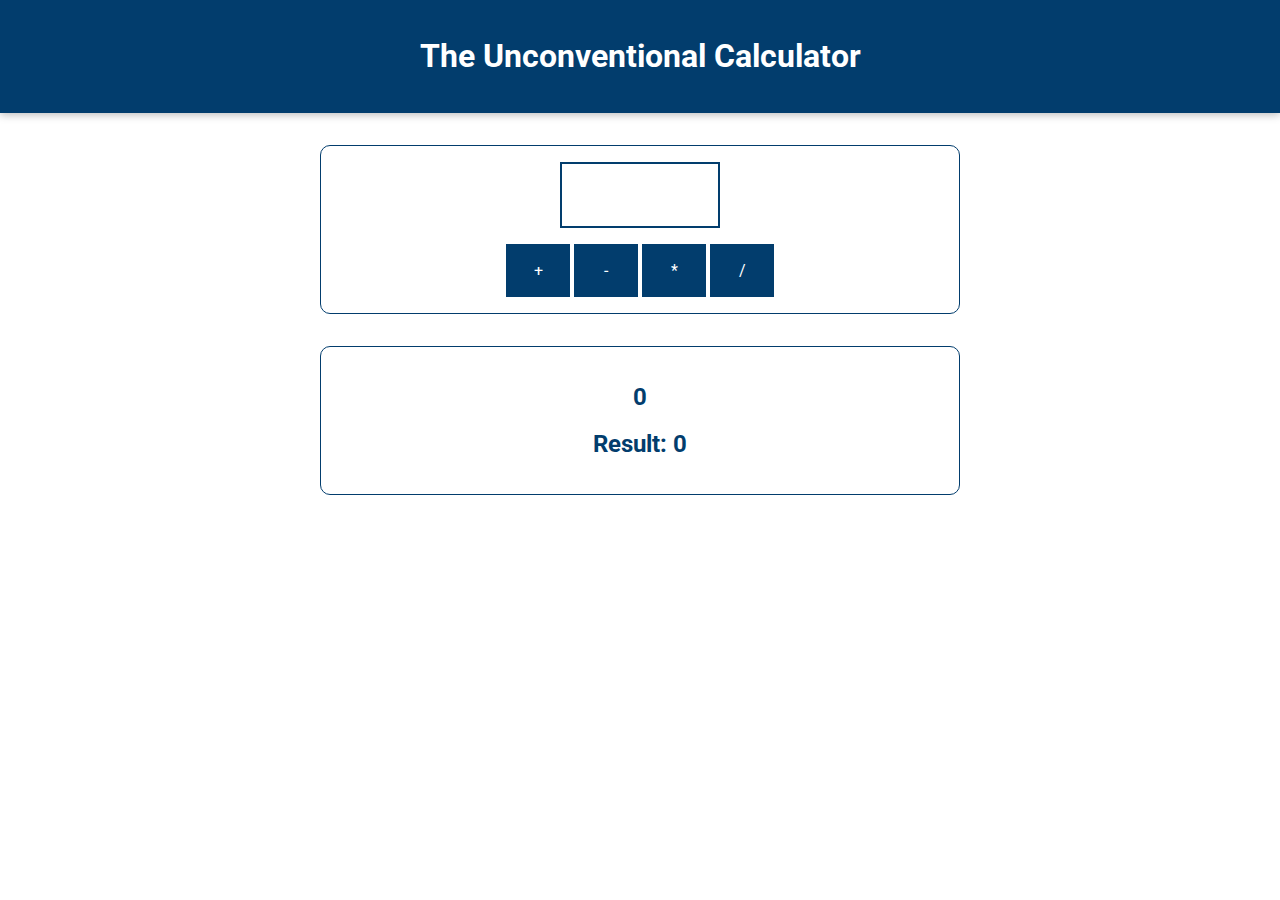
<file: basics-01-starting-project/index.html>
<!DOCTYPE html>
<html lang="en">
  <head>
    <meta charset="UTF-8" />
    <meta name="viewport" content="width=device-width, initial-scale=1.0" />
    <meta http-equiv="X-UA-Compatible" content="ie=edge" />
    <title>Basics</title>
    <link
      href="https://fonts.googleapis.com/css?family=Roboto:400,700&display=swap"
      rel="stylesheet"
    />
    <link rel="stylesheet" href="assets/styles/app.css" />
    
  </head>
  <body>
    <header>
      <h1>The Unconventional Calculator</h1>
    </header>

    <section id="calculator">
      <input type="number" id="input-number" />
      <div id="calc-actions">
        <button type="button" id="btn-add">+</button>
        <button type="button" id="btn-subtract">-</button>
        <button type="button" id="btn-multiply">*</button>
        <button type="button" id="btn-divide">/</button>
      </div>
    </section>
    <section id="results">
      <h2 id="current-calculation" >0</h2>
      <h2>Result: <span id="current-result" >0</span></h2>
    </section>
    <script>
    </script>
    <script src="assets/scripts/vendor.js"></script>
    <script src="assets/scripts/app.js"></script>
    
  </body>
</html>
</file>
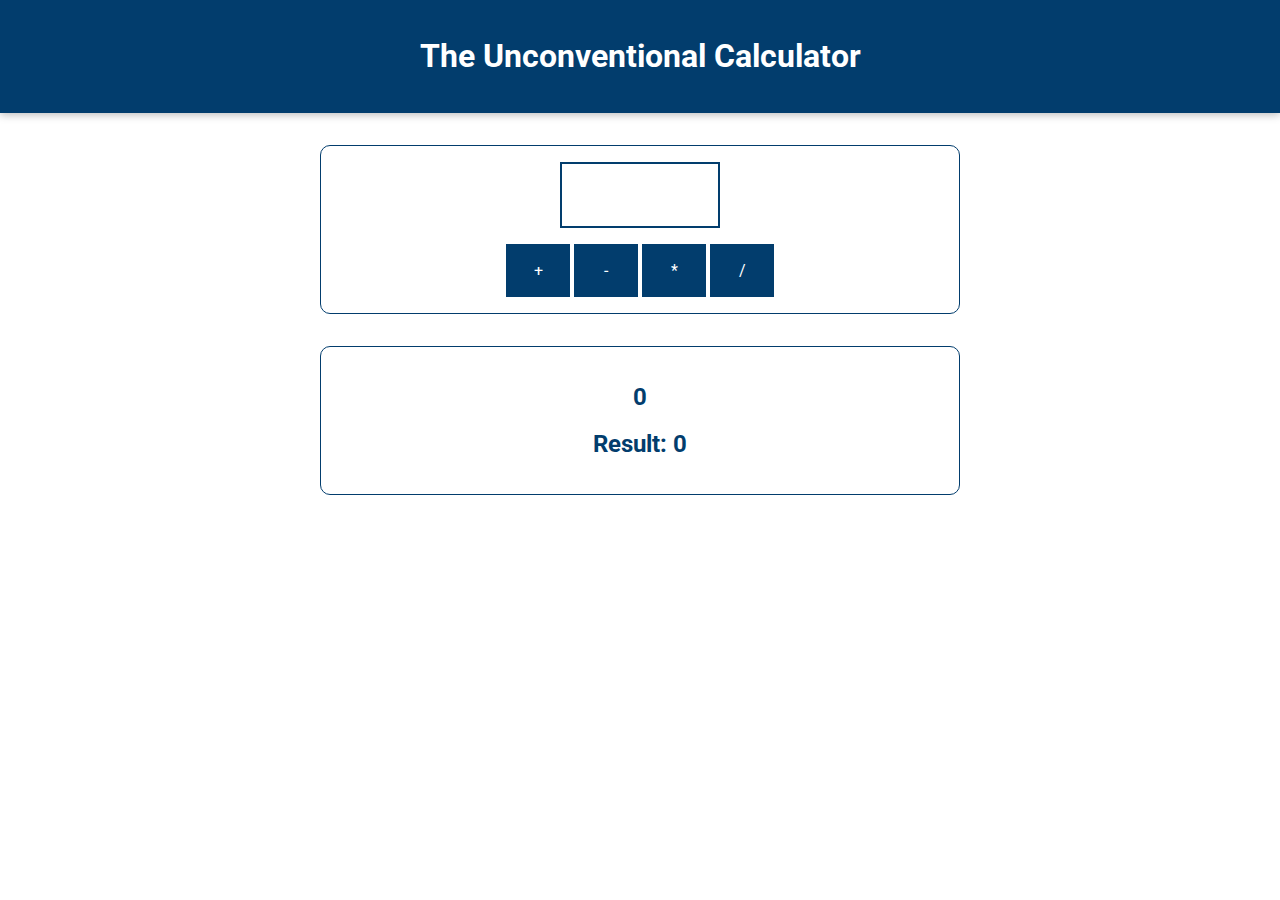
<file: control-01-starting-project/index.html>
<!DOCTYPE html>
<html lang="en">
  <head>
    <meta charset="UTF-8" />
    <meta name="viewport" content="width=device-width, initial-scale=1.0" />
    <meta http-equiv="X-UA-Compatible" content="ie=edge" />
    <title>Basics</title>
    <link
      href="https://fonts.googleapis.com/css?family=Roboto:400,700&display=swap"
      rel="stylesheet"
    />
    <link rel="stylesheet" href="assets/styles/app.css" />
    <script src="assets/scripts/vendor.js" defer></script>
    <script src="assets/scripts/app.js" defer></script>
  </head>
  <body>
    <header>
      <h1>The Unconventional Calculator</h1>
    </header>

    <section id="calculator">
      <input type="number" id="input-number" />
      <div id="calc-actions">
        <button type="button" id="btn-add">+</button>
        <button type="button" id="btn-subtract">-</button>
        <button type="button" id="btn-multiply">*</button>
        <button type="button" id="btn-divide">/</button>
      </div>
    </section>
    <section id="results">
      <h2 id="current-calculation">0</h2>
      <h2>Result: <span id="current-result">0</span></h2>
    </section>
  </body>
</html>
</file>
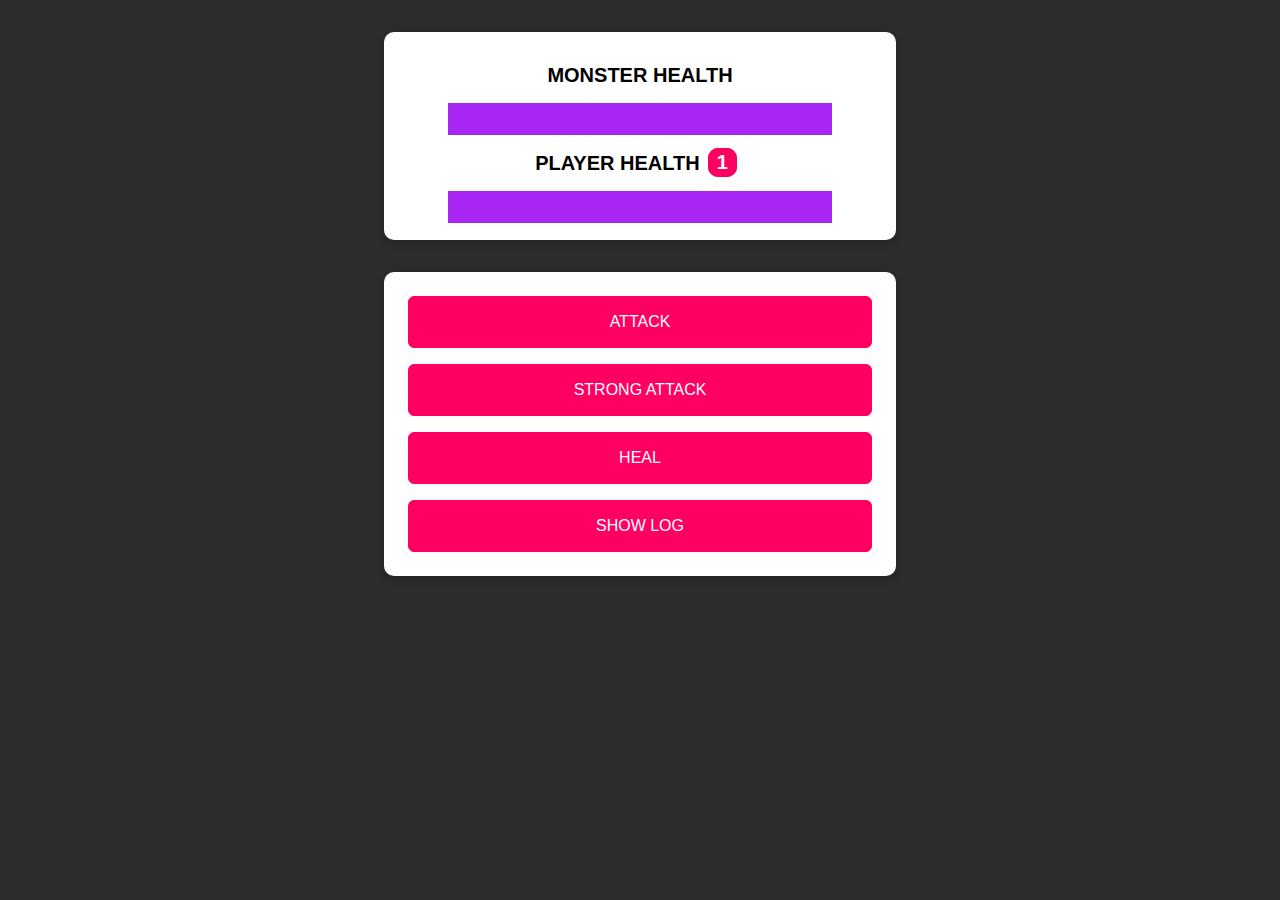
<file: control-03-monster-killer-starting-project/index.html>
<!DOCTYPE html>
<html lang="en">
  <head>
    <meta charset="UTF-8" />
    <meta name="viewport" content="width=device-width, initial-scale=1.0" />
    <meta http-equiv="X-UA-Compatible" content="ie=edge" />
    <title>Monster Killer</title>
    <link rel="stylesheet" href="assets/styles/app.css" />
    <script src="assets/scripts/vendor.js" defer></script>
    <script src="assets/scripts/app.js" defer></script>
  </head>
  <body>
    <section id="health-levels">
      <h2>MONSTER HEALTH</h2>
      <progress id="monster-health" max="100" value="100">100%</progress>
      <h2>PLAYER HEALTH<span id="bonus-life">1</span></h2>
      <progress id="player-health" max="100" value="100">100%</progress>
    </section>
    <section id="controls">
      <button id="attack-btn">ATTACK</button>
      <button id="strong-attack-btn">STRONG ATTACK</button>
      <button id="heal-btn">HEAL</button>
      <button id="log-btn">SHOW LOG</button>
    </section>
  </body>
</html>
</file>
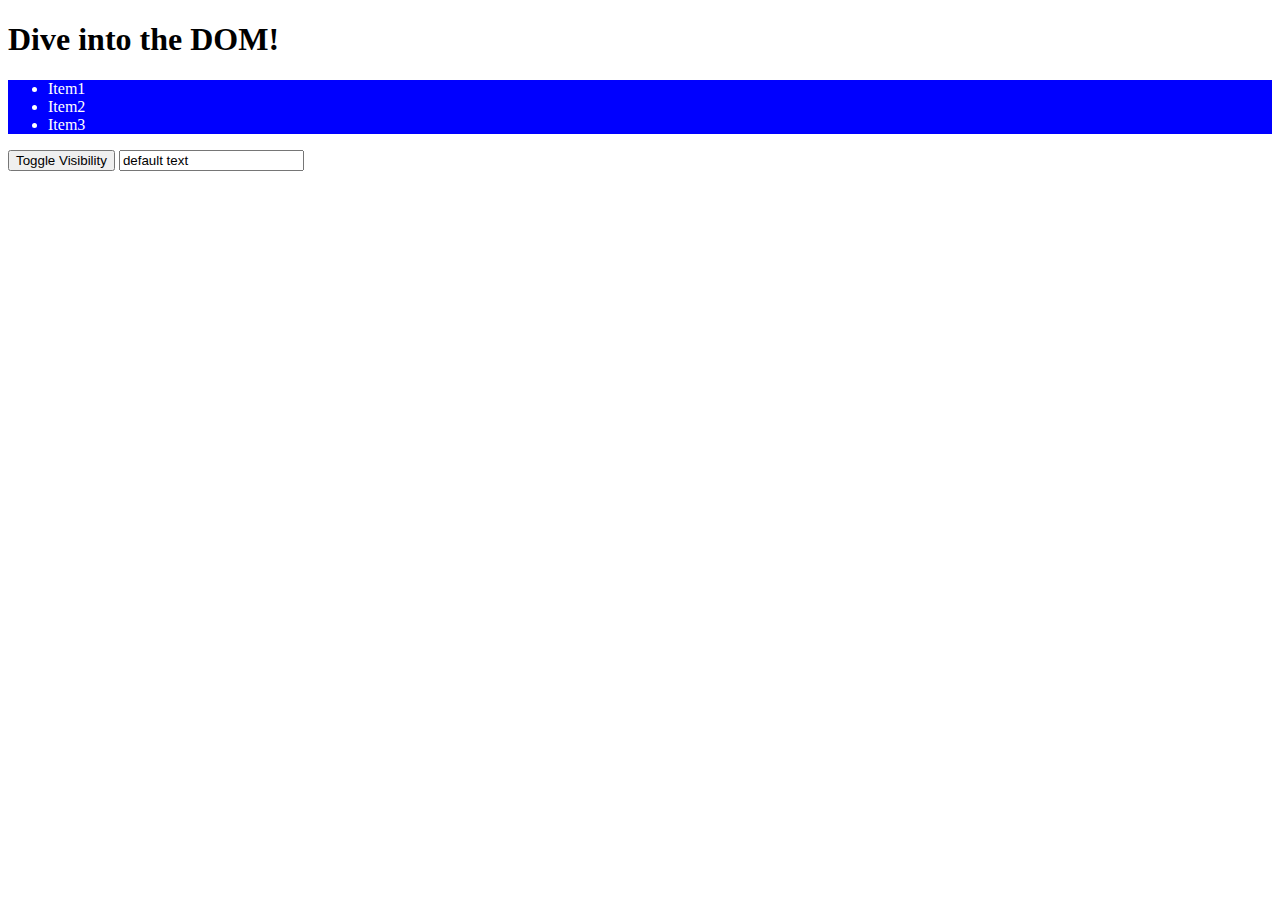
<file: dom-01-starting-code/index.html>
<!DOCTYPE html>
<html lang="en">
<head>
  <meta charset="UTF-8">
  <meta name="viewport" content="width=device-width, initial-scale=1.0">
  <meta http-equiv="X-UA-Compatible" content="ie=edge">
  <title>DOM Interaction</title>
  <script src="app.js" defer></script>

  <style>
    .red-bg {
      background-color: red;
      color: white;
    }
    .visible {
      display: block;
    }

    .invisible {
      display: none;
    }

  </style>

</head>

<body>
  <header><h1 id="main-title">Dive into the DOM!</h1></header>
  <section class="red-bg visible">
    <ul>
      <li class="list-item">Item1</li>
      <li class="list-item">Item2</li>
      <li class="list-item">Item3</li>
    </ul>
  </section>
  <button>Toggle Visibility</button>
  <input type="text" value="default text">
</body>
</html>
</file>
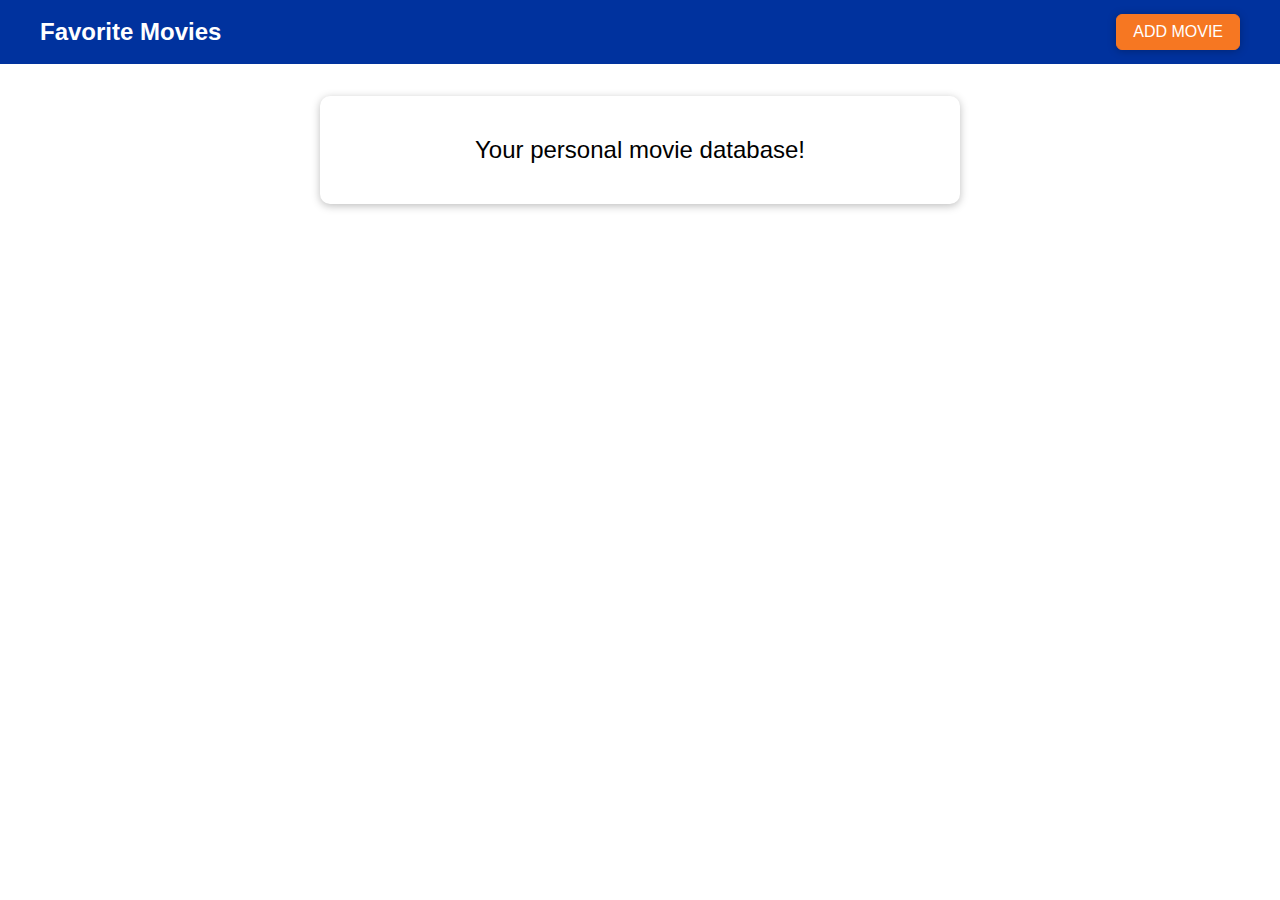
<file: dom-06-demo-project-setup/index.html>
<!DOCTYPE html>
<html lang="en">
  <head>
    <meta charset="UTF-8" />
    <meta name="viewport" content="width=device-width, initial-scale=1.0" />
    <meta http-equiv="X-UA-Compatible" content="ie=edge" />
    <title>Favorite Movies</title>
    <link rel="stylesheet" href="assets/styles/app.css" />
    <script src="assets/scripts/app.js" defer></script>
  </head>
  <body>
    <div id="backdrop"></div>
    <div class="modal" id="add-modal">
      <div class="modal__content">
        <label for="title">Movie Title</label>
        <input type="text" name="title" id="title" />
        <label for="image-url">Image URL</label>
        <input type="text" name="image-url" id="image-url" />
        <label for="rating">Your Rating</label>
        <input
          type="number"
          step="1"
          max="5"
          min="1"
          name="rating"
          id="rating"
        />
      </div>
      <div class="modal__actions">
        <button class="btn btn--passive">Cancel</button>
        <button class="btn btn--success">Add</button>
      </div>
    </div>
    <div class="modal" id="delete-modal">
      <h2 class="modal__title">Are you sure?</h2>
      <p class="modal__content">
        Are you sure you want to delete this item? This action can't be made
        undone!
      </p>
      <div class="modal__actions">
        <button class="btn btn--passive">No (Cancel)</button>
        <button class="btn btn--danger">Yes</button>
      </div>
    </div>

    <header>
      <h1>Favorite Movies</h1>
      <button>ADD MOVIE</button>
    </header>

    <main>
      <section id="entry-text" class="card">
        <p>Your personal movie database!</p>
      </section>
      <ul id="movie-list"></ul>
    </main>
  </body>
</html>
</file>
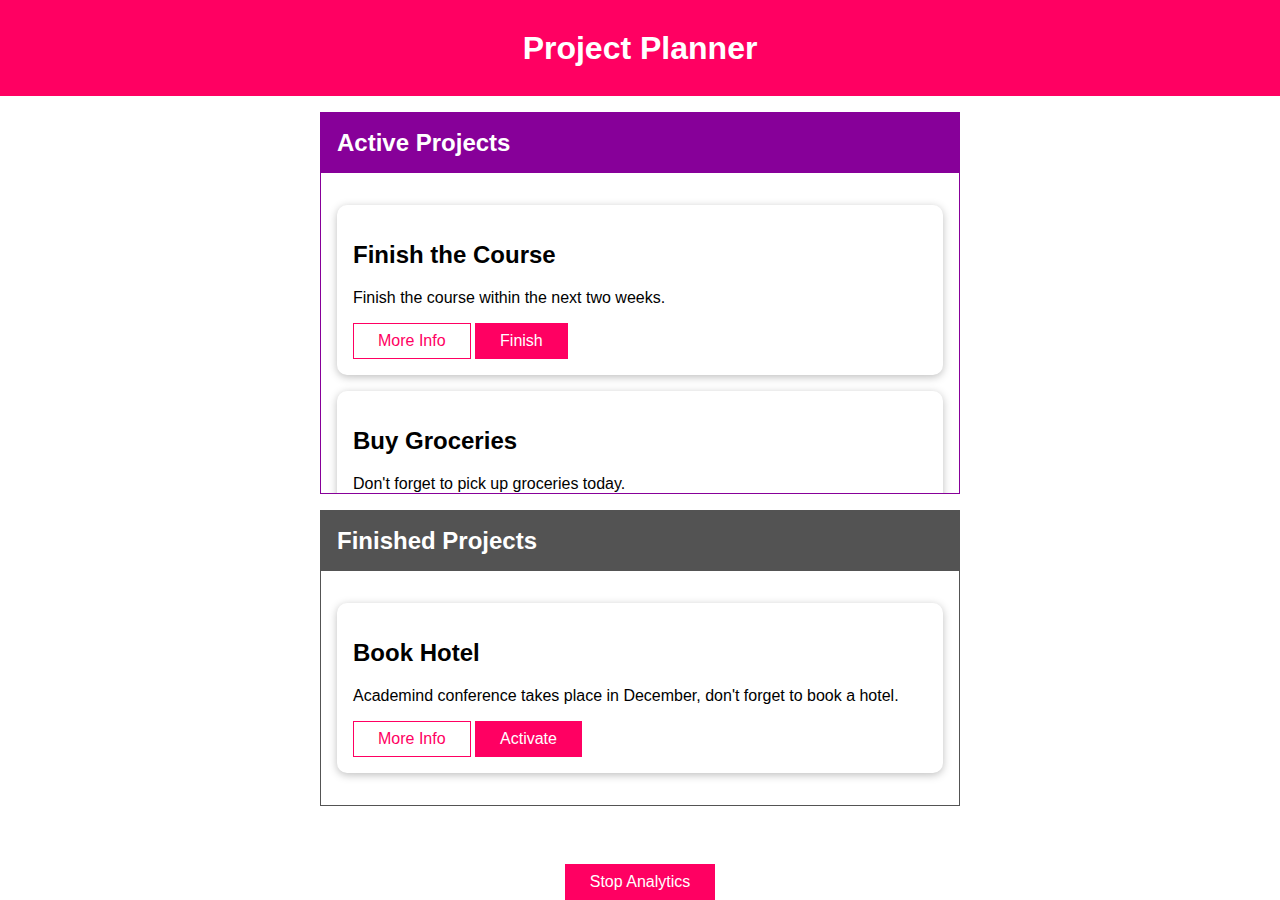
<file: events-01-starting-setup/index.html>
<!DOCTYPE html>
<html lang="en">
  <head>
    <meta charset="UTF-8" />
    <meta name="viewport" content="width=device-width, initial-scale=1.0" />
    <meta http-equiv="X-UA-Compatible" content="ie=edge" />
    <title>Project Board</title>
    <link rel="stylesheet" href="assets/styles/app.css" />
    <script src="assets/scripts/app.js" defer></script>
  </head>
  <body>
    <template id="tooltip">
      <h2>More Info</h2>
      <p></p>
    </template>
    <header id="main-header">
      <h1>Project Planner</h1>
    </header>
    <section id="active-projects">
      <header>
        <h2>Active Projects</h2>
      </header>
      <ul>
        <li
          id="p1"
          data-extra-info="Got lifetime access, but would be nice to finish it soon!"
          class="card"
          draggable="true"
        >
          <h2>Finish the Course</h2>
          <p>Finish the course within the next two weeks.</p>
          <button class="alt">More Info</button>
          <button>Finish</button>
        </li>
        <li
          id="p2"
          data-extra-info="Not really a business topic but still important."
          class="card"
          draggable="true"
        >
          <h2>Buy Groceries</h2>
          <p>Don't forget to pick up groceries today.</p>
          <button class="alt">More Info</button>
          <button>Finish</button>
        </li>
      </ul>
    </section>
    <section id="finished-projects">
      <header>
        <h2>Finished Projects</h2>
      </header>
      <ul>
        <li
          id="p3"
          data-extra-info="Super important conference! Fictional but still!"
          class="card"
          draggable="true"
        >
          <h2>Book Hotel</h2>
          <p>
            Academind conference takes place in December, don't forget to book a
            hotel.
          </p>
          <button class="alt">More Info</button>
          <button>Activate</button>
        </li>
      </ul>
    </section>
    <footer>
      <button id="stop-analytics-btn">Stop Analytics</button>
    </footer>
  </body>
</html>
</file>
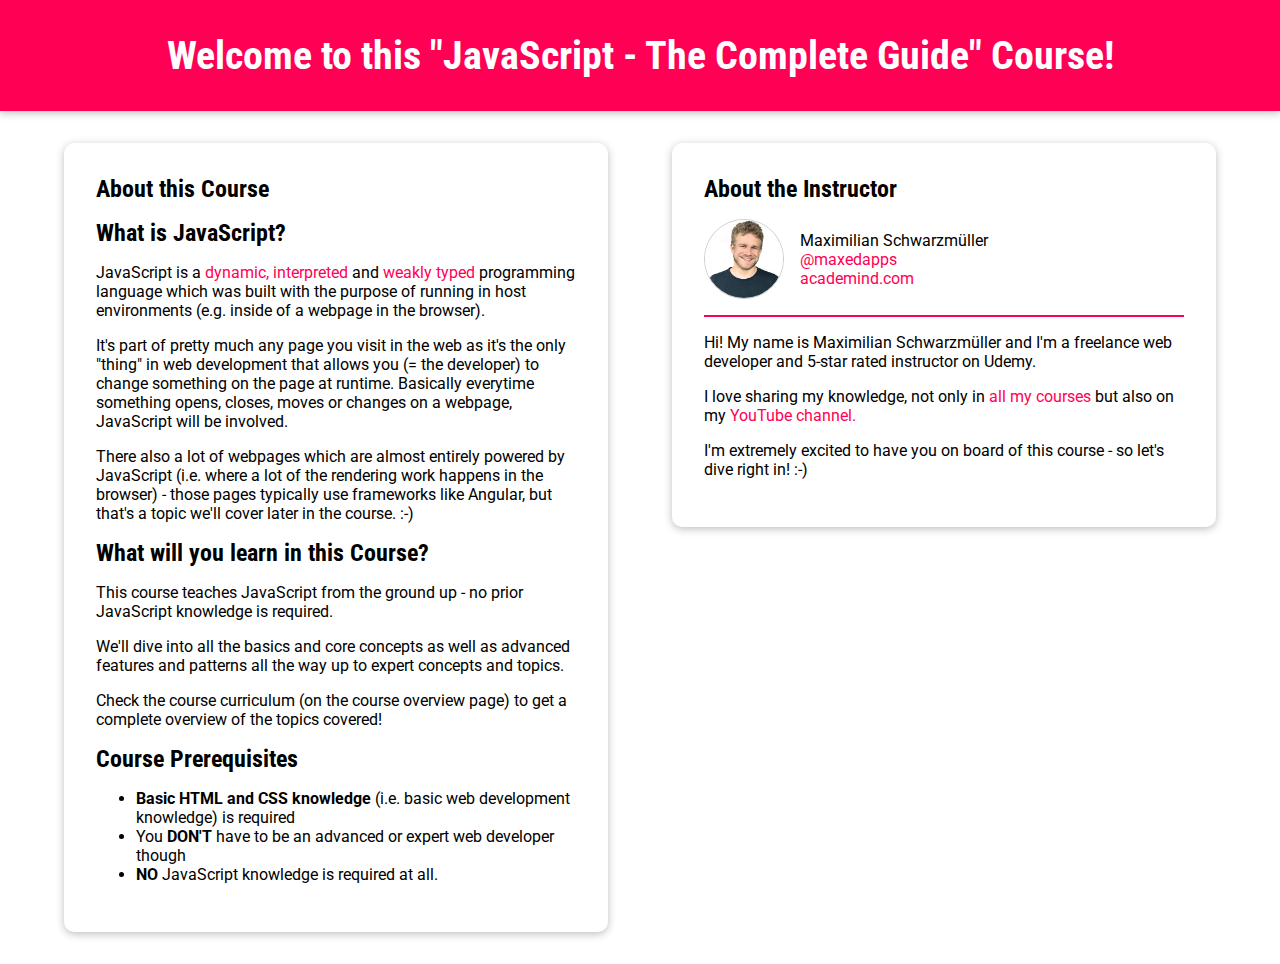
<file: getting-started-01-first-app/index.html>
<!DOCTYPE html>
<html lang="en">
  <head>
    <meta charset="UTF-8" />
    <meta name="viewport" content="width=device-width, initial-scale=1.0" />
    <meta http-equiv="X-UA-Compatible" content="ie=edge" />
    <title>JavaScript (Very) Basics</title>
    <link
      href="https://fonts.googleapis.com/css?family=Roboto:400,700|Roboto+Condensed:700&display=swap"
      rel="stylesheet"
    />
    <link rel="stylesheet" href="assets/styles/app.css" />
    <script src="assets/scripts/app.js" defer></script>
  </head>
  <body>
    <div id="backdrop"></div>
    <header id="main-header">
      <h1>Welcome to this "JavaScript - The Complete Guide" Course!</h1>
    </header>
    <main>
      <section id="about-this-course">
        <header><h2>About this Course</h2></header>
        <article>
          <h2>What is JavaScript?</h2>
          <p>
            JavaScript is a
            <a href="#" data-text="That means that code is not pre-compiled but instead evaluated, 
            compile and executed at runtime (e.g. when the browser executes the script)." 
            class="info-modal">dynamic, interpreted</a>
            and
            <a href="#" data-text="Weakly typed languages assign types (like 'number') to variables (data
            containers) at runtime - i.e. you (the developer) can't set the types
            you want to use in certain places in advance. Only indirectly by making
            sure you're always working with the correct values." class="info-modal">weakly typed</a>
            programming language which was built with the purpose of running in
            host environments (e.g. inside of a webpage in the browser).
          </p>
          <p>
            It's part of pretty much any page you visit in the web as it's the
            only "thing" in web development that allows you (= the developer) to
            change something on the page at runtime. Basically everytime
            something opens, closes, moves or changes on a webpage, JavaScript
            will be involved.
          </p>
          <p>
            There also a lot of webpages which are almost entirely powered by
            JavaScript (i.e. where a lot of the rendering work happens in the
            browser) - those pages typically use frameworks like Angular, but
            that's a topic we'll cover later in the course. :-)
          </p>
        </article>
        <article>
          <h2>What will you learn in this Course?</h2>
          <p>
            This course teaches JavaScript from the ground up - no prior
            JavaScript knowledge is required.
          </p>
          <p>
            We'll dive into all the basics and core concepts as well as advanced
            features and patterns all the way up to expert concepts and topics.
          </p>
          <p>
            Check the course curriculum (on the course overview page) to get a
            complete overview of the topics covered!
          </p>
        </article>
        <article>
          <h2>Course Prerequisites</h2>
          <ul>
            <li>
              <strong>Basic HTML and CSS knowledge</strong> (i.e. basic web
              development knowledge) is required
            </li>
            <li>
              You <strong>DON'T</strong> have to be an advanced or expert web
              developer though
            </li>
            <li>
              <strong>NO</strong> JavaScript knowledge is required at all.
            </li>
          </ul>
        </article>
      </section>
      <section id="about-the-instructor">
        <header><h2>About the Instructor</h2></header>
        <div id="instructor-info">
          <img
            src="assets/images/max.jpg"
            alt="Image of Maximilian Schwarzmüller - the course instructor"
          />
          <ul>
            <li>Maximilian Schwarzmüller</li>
            <li><a href="https://twitter.com/maxedapps">@maxedapps</a></li>
            <li><a href="https://www.academind.com">academind.com</a></li>
          </ul>
        </div>
        <p>
          Hi! My name is Maximilian Schwarzmüller and I'm a freelance web
          developer and 5-star rated instructor on Udemy.
        </p>
        <p>
          I love sharing my knowledge, not only in
          <a href="https://www.academind.com/learn/our-courses"
            >all my courses</a
          >
          but also on my
          <a href="https://www.youtube.com/c/academind">YouTube channel.</a>
        </p>
        <p>
          I'm extremely excited to have you on board of this course - so let's
          dive right in! :-)
        </p>
      </section>
    </main>
  </body>
</html>
</file>
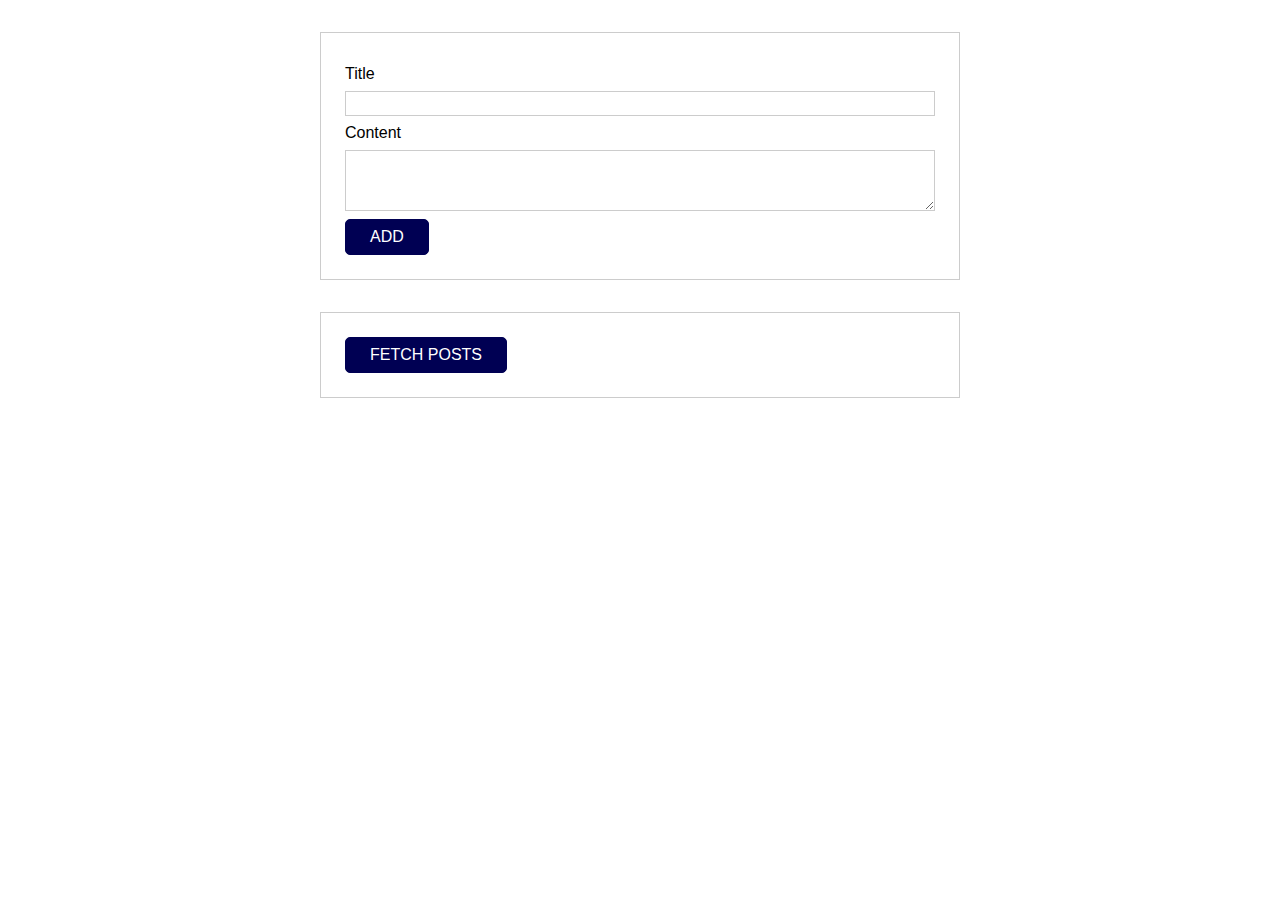
<file: http-01-starting-setup/index.html>
<!DOCTYPE html>
<html lang="en">
  <head>
    <meta charset="UTF-8" />
    <meta name="viewport" content="width=device-width, initial-scale=1.0" />
    <meta http-equiv="X-UA-Compatible" content="ie=edge" />
    <title>Http</title>
    <link rel="stylesheet" href="assets/styles/app.css" />
    <script src="assets/scripts/app.js" defer></script>
  </head>
  <body>
    <template id="single-post">
      <li class="post-item">
        <h2></h2>
        <p></p>
        <button>DELETE</button>
      </li>
    </template>
    <section id="new-post">
      <form>
        <div class="form-control">
          <label for="title">Title</label>
          <input type="text" id="title" />
        </div>
        <div class="form-control">
          <label for="content">Content</label>
          <textarea rows="3" id="content"></textarea>
        </div>
        <button type="submit">ADD</button>
      </form>
    </section>
    <section id="available-posts">
      <button>FETCH POSTS</button>
      <ul class="posts"></ul>
    </section>
  </body>
</html>
</file>
<file: basics-01-starting-project/assets/styles/app.css>
* {
  box-sizing: border-box;
}

html {
  font-family: 'Roboto', open-sans;
}

body {
  margin: 0;
}

header {
  background: #023d6d;
  color: white;
  padding: 1rem;
  text-align: center;
  box-shadow: 0 2px 8px rgba(0, 0, 0, 0.26);
  width: 100%;
}

#results,
#calculator {
  margin: 2rem auto;
  width: 40rem;
  max-width: 90%;
  border: 1px solid #023d6d;
  border-radius: 10px;
  padding: 1rem;
  color: #023d6d;
}

#results {
  text-align: center;
}

#calculator input {
  font: inherit;
  font-size: 3rem;
  border: 2px solid #023d6d;
  width: 10rem;
  padding: 0.15rem;
  margin: auto;
  display: block;
  color: #023d6d;
  text-align: center;
}

#calculator input:focus {
  outline: none;
}

#calculator button {
  font: inherit;
  background: #023d6d;
  color: white;
  border: 1px solid #023d6d;
  padding: 1rem;
  cursor: pointer;
}

#calculator button:focus {
  outline: none;
}

#calculator button:hover,
#calculator button:active {
  background: #084f88;
  border-color: #084f88;
}

#calc-actions button {
  width: 4rem;
}

#calc-actions {
  margin-top: 1rem;
  text-align: center;
}
</file>
<file: control-01-starting-project/assets/styles/app.css>
* {
  box-sizing: border-box;
}

html {
  font-family: 'Roboto', open-sans;
}

body {
  margin: 0;
}

header {
  background: #023d6d;
  color: white;
  padding: 1rem;
  text-align: center;
  box-shadow: 0 2px 8px rgba(0, 0, 0, 0.26);
  width: 100%;
}

#results,
#calculator {
  margin: 2rem auto;
  width: 40rem;
  max-width: 90%;
  border: 1px solid #023d6d;
  border-radius: 10px;
  padding: 1rem;
  color: #023d6d;
}

#results {
  text-align: center;
}

#calculator input {
  font: inherit;
  font-size: 3rem;
  border: 2px solid #023d6d;
  width: 10rem;
  padding: 0.15rem;
  margin: auto;
  display: block;
  color: #023d6d;
  text-align: center;
}

#calculator input:focus {
  outline: none;
}

#calculator button {
  font: inherit;
  background: #023d6d;
  color: white;
  border: 1px solid #023d6d;
  padding: 1rem;
  cursor: pointer;
}

#calculator button:focus {
  outline: none;
}

#calculator button:hover,
#calculator button:active {
  background: #084f88;
  border-color: #084f88;
}

#calc-actions button {
  width: 4rem;
}

#calc-actions {
  margin-top: 1rem;
  text-align: center;
}
</file>
<file: control-03-monster-killer-starting-project/assets/styles/app.css>
html {
  font-family: sans-serif;
}

body {
  background: #2c2c2c;
}

h2 {
  font-size: 1.25rem;
  margin: 1rem 0.5rem;
}

progress {
  -webkit-appearance: none;
  -moz-appearance: none;
  appearance: none;
  width: 80%;
  height: 2rem;
  color: #ff0062;
  border: 1px solid #a927f5;
}

progress[value]::-webkit-progress-bar,
progress[value] {
  background-color: #eee;
  box-shadow: 0 2px 5px rgba(0, 0, 0, 0.25) inset;
}

progress[value]::-webkit-progress-value {
  background-color: #a927f5;
  transition: all 0.2s ease-out;
}

progress[value]::-moz-progress-bar {
  background-color: #a927f5;
  transition: all 0.2s ease-out;
}

button {
  font: inherit;
  background: #ff0062;
  border: 1px solid #ff0062;
  color: white;
  padding: 1rem 2rem;
  border-radius: 6px;
  cursor: pointer;
  margin: 0.5rem;
}

button:focus {
  outline: none;
}

button:hover,
button:active {
  background: #a927f5;
  border-color: #a927f5;
}

#health-levels,
#controls {
  margin: 2rem auto;
  width: 30rem;
  text-align: center;
  border-radius: 10px;
  padding: 1rem;
  box-shadow: 0 2px 8px rgba(0, 0, 0, 0.25);
  background: white;
}

#controls {
  display: flex;
  flex-direction: column;
}

#bonus-life {
  font-weight: bold;
  color: white;
  background: #ff0062;
  border: 1px solid #ff0062;
  padding: 0.15rem 0.5rem;
  border-radius: 10px;
  text-align: center;
  margin: 0 0.5rem;
}
</file>
<file: dom-06-demo-project-setup/assets/styles/app.css>
* {
  box-sizing: border-box;
}

html {
  font-family: sans-serif;
}

body {
  margin: 0;
}

button:focus {
  outline: none;
}

header {
  width: 100%;
  height: 4rem;
  display: flex;
  justify-content: space-between;
  align-items: center;
  padding: 0 2.5rem;
  background: #00329e;
}

header h1 {
  margin: 0;
  color: white;
  font-size: 1.5rem;
}

header button {
  font: inherit;
  padding: 0.5rem 1rem;
  background: #f67722;
  border: 1px solid #f67722;
  color: white;
  border-radius: 6px;
  box-shadow: 0 1px 8px rgba(0, 0, 0, 0.26);
  cursor: pointer;
}

header button:hover,
header button:active {
  background: #f3cc4b;
  border-color: #f3cc4b;
  color: #995200;
}

label {
  font-weight: bold;
  margin: 0.5rem 0;
  color: #464646;
}

input {
  font: inherit;
  border: 1px solid #ccc;
  padding: 0.4rem 0.2rem;
  color: #383838;
}

input:focus {
  outline: none;
  background: #fff1c4;
}

.btn {
  font: inherit;
  padding: 0.5rem 1.5rem;
  border: 1px solid #00329e;
  background: #00329e;
  color: white;
  border-radius: 6px;
  box-shadow: 0 1px 8px rgba(0, 0, 0, 0.26);
  cursor: pointer;
  margin: 0 0.5rem;
}

.btn:hover,
.btn:active {
  background: #f67722;
  border-color: #f67722;
}

.btn--passive {
  color: #00329e;
  background: transparent;
  border: none;
  box-shadow: none;
}

.btn--passive:hover,
.btn--passive:active {
  background: #aec6f8;
}

.btn--danger {
  background: #d30808;
  color: white;
  border-color: #d30808;
}

.btn--danger:hover,
.btn--danger:active {
  background: #ff3217;
  border-color: #ff3217;
}

.modal {
  position: fixed;
  z-index: 100;
  background: white;
  border-radius: 10px;
  width: 80%;
  top: 30vh;
  left: 10%;
  box-shadow: 0 2px 8px rgba(0, 0, 0, 0.26);
  display: none;
}

.modal.visible {
  display: block;
  animation: fade-slide-in 0.3s ease-out forwards;
}

.modal .modal__title {
  margin: 0;
  padding: 1rem;
  border-bottom: 1px solid #00329e;
  background: #00329e;
  color: white;
  border-radius: 10px 10px 0 0;
}

.modal .modal__content {
  padding: 1rem;
}

.modal .modal__actions {
  padding: 1rem;
  display: flex;
  justify-content: flex-end;
}

.movie-element {
  margin: 1rem 0;
  box-shadow: 0 2px 8px rgba(0, 0, 0, 0.26);
  border-radius: 10px;
  display: flex;
}

.movie-element h2,
.movie-element p {
  font-size: 1.25rem;
  margin: 0;
}

.movie-element h2 {
  color: #383838;
  margin-bottom: 1rem;
}

.movie-element p {
  color: white;
  display: inline;
  background: #f67722;
  padding: 0.25rem 1rem;
  border-radius: 15px;
}

.movie-element__image {
  flex: 1;
  border-radius: 10px 0 0 10px;
  overflow: hidden;
}

.movie-element__image img {
  height: 100%;
  width: 100%;
  object-fit: cover;
}

.movie-element__info {
  flex: 2;
  padding: 1rem;
}

.card {
  background: white;
  border-radius: 10px;
  box-shadow: 0 2px 8px rgba(0, 0, 0, 0.26);
}

#entry-text {
  width: 40rem;
  margin: 2rem auto;
  max-width: 80%;
  padding: 1rem;
}

#entry-text p {
  font-size: 1.5rem;
  text-align: center;
}

#movie-list {
  list-style: none;
  width: 40rem;
  max-width: 90%;
  margin: 1rem auto;
  padding: 0;
}

#backdrop {
  position: fixed;
  width: 100%;
  height: 100vh;
  top: 0;
  left: 0;
  background: rgba(0, 0, 0, 0.75);
  z-index: 10;
  pointer-events: none;
  display: none;
}

#backdrop.visible {
  display: block;
  pointer-events: all;
}

#add-modal .modal__content {
  display: flex;
  flex-direction: column;
}

@media (min-width: 768px) {
  .modal {
    width: 40rem;
    left: calc(50% - 20rem);
  }
}

@keyframes fade-slide-in {
  from {
    transform: translateY(-5rem);
  }
  to {
    transform: translateY(0);
  }
}
</file>
<file: events-01-starting-setup/assets/styles/app.css>
* {
  box-sizing: border-box;
}

html {
  font-family: sans-serif;
}

body {
  margin: 0;
}

#main-header {
  width: 100%;
  height: 6rem;
  display: flex;
  justify-content: center;
  align-items: center;
  background: #ff0062;
}

#main-header h1 {
  color: white;
  margin: 0;
}

footer {
  position: absolute;
  bottom: 0;
  left: 0;
  width: 100%;
  text-align: center;
}

ul {
  list-style: none;
  margin: 0;
  padding: 0;
}

li {
  margin: 1rem 0;
}

section {
  margin: 1rem auto;
  width: 40rem;
  max-width: 90%;
}

section ul {
  padding: 1rem;
  max-height: 20rem;
  overflow: scroll;
}

section > h2 {
  color: white;
  margin: 0;
}

button {
  font: inherit;
  background: #ff0062;
  color: white;
  border: 1px solid #ff0062;
  padding: 0.5rem 1.5rem;
  cursor: pointer;
}

button.alt {
  background: white;
  color: #ff0062;
}

button:focus {
  outline: none;
}

button:hover,
button:active {
  background: #ff2579;
  border-color: #ff2579;
  color: white;
}

.card {
  border-radius: 10px;
  box-shadow: 0 2px 8px rgba(0, 0, 0, 0.26);
  padding: 1rem;
  background: white;
}

.dropable {
background: #ffe0ec;

}

#active-projects {
  border: 1px solid #870099;
}

#active-projects > header {
  background: #870099;
  padding: 1rem;
  display: flex;
  justify-content: space-between;
  align-items: center;
}

#active-projects header h2 {
  color: white;
  margin: 0;
}

#finished-projects {
  border: 1px solid #535353;
}

#finished-projects > header {
  background: #535353;
  padding: 1rem;
  display: flex;
  justify-content: space-between;
  align-items: center;
}

#finished-projects header h2 {
  color: white;
  margin: 0;
}
</file>
<file: getting-started-01-first-app/assets/styles/app.css>
* {
  box-sizing: border-box;
}

body {
  font-family: 'Roboto', open-sans;
  margin: 0;
}

h1,
h2 {
  margin: 0 0 1rem 0;
  font-family: 'Roboto Condensed', 'Roboto', open-sans;
}

h2 {
  font-size: 1.5rem;
}

a {
  color: #ff0055;
  text-decoration: none;
}

a:active,
a:hover {
  text-decoration: underline;
}

button {
  padding: 1rem;
  color: #ff0055;
  font: inherit;
  border: none;
  cursor: pointer;
  background: transparent;
}

button:hover,
button:active {
  background: #ffc6d9;
}

button:focus {
  outline: none;
}

main {
  padding: 2rem;
  display: flex;
  flex-direction: column;
  max-width: 100rem;
  margin: auto;
  align-items: flex-start;
}

section {
  margin: 0 0 2rem 0;
  padding: 2rem;
  box-shadow: 0 2px 8px rgba(0, 0, 0, 0.26);
  background: white;
  border-radius: 10px;
}

.modal {
  position: fixed;
  top: 30vh;
  left: 5%;
  width: 90%;
  z-index: 100;
  background: white;
  border-radius: 10px;
  box-shadow: 0 2px 8px rgba(0, 0, 0, 0.26);
  animation: float-in 0.3s ease-out forwards;
  display: flex;
  flex-direction: column;
}

.modal h2 {
  padding: 1rem;
  border-bottom: 1px solid #ccc;
}

.modal p {
  margin: 0;
  padding: 0 1rem;
}

.modal button {
  align-self: flex-end;
  margin: 0.5rem;
}

#backdrop {
  position: fixed;
  z-index: 10;
  width: 100%;
  height: 100vh;
  left: 0;
  top: 0;
  background: rgba(0, 0, 0, 0.75);
  display: none;
  pointer-events: none;
}

#backdrop.visible {
  display: block;
  pointer-events: all;
}

#main-header {
  padding: 2rem 2rem;
  background: #ff0055;
  color: white;
  box-shadow: 0 2px 8px rgba(0, 0, 0, 0.26);
}

#main-header h1 {
  font-size: 2.5rem;
  text-align: center;
  margin-bottom: 0;
}

#instructor-info {
  display: flex;
  align-items: center;
  border-bottom: 2px solid #ff0055;
  padding-bottom: 1rem;
}

#instructor-info img {
  width: 5rem;
  height: 5rem;
  border-radius: 50%;
  object-fit: cover;
  border: 1px solid #ccc;
}

#instructor-info ul {
  list-style: none;
  margin: 0 0 0 1rem;
  padding: 0;
}

@media (min-width: 768px) {
  main {
    flex-direction: row;
  }

  section {
    flex: 1;
    margin: 0 2rem;
  }

  .modal {
    left: calc(50% - 20rem);
    width: 40rem;
  }
}

@keyframes float-in {
  from {
    transform: translateY(-3rem);
  }
  to {
    transform: translateY(0);
  }
}
</file>
<file: http-01-starting-setup/assets/styles/app.css>
* {
  box-sizing: border-box;
}

html {
  font-family: sans-serif;
}

body {
  margin: 0;
}

button {
  font: inherit;
  border: 1px solid #000053;
  color: white;
  background: #000053;
  padding: 0.5rem 1.5rem;
  border-radius: 5px;
  cursor: pointer;
}

button:focus {
  outline: none;
}

button:hover,
button:active {
  background: #12128a;
  border-color: #12128a;
}

label,
input,
textarea {
  display: block;
  margin: 0.5rem 0;
}

input,
textarea {
  width: 100%;
  font: inherit;
  padding: 0.15rem 0.25rem;
  border: 1px solid #ccc;
}

input:focus,
textarea:focus {
  outline: none;
  border-color: #000053;
}

section {
  width: 40rem;
  max-width: 90%;
  margin: 2rem auto;
  border: 1px solid #ccc;
  padding: 1.5rem;
}

.form-control {
  margin: 0.5rem 0;
}

.posts {
  list-style: none;
  margin: 0;
  padding: 0;
}

.post-item {
  margin: 1rem 0;
  box-shadow: 0 2px 6px rgba(0, 0, 0, 0.26);
  padding: 1rem;
}

.post-item h2,
.post-item p {
  margin: 0.5rem 0;
}

.post-item h2 {
  font-size: 1.5rem;
  color: #414141;
}

.post-item button {
  border-color: #920101;
  background: #920101;
}

.post-item button:hover,
.post-item button:active {
  border-color: #dd2929;
  background: #dd2929;
}
</file>
